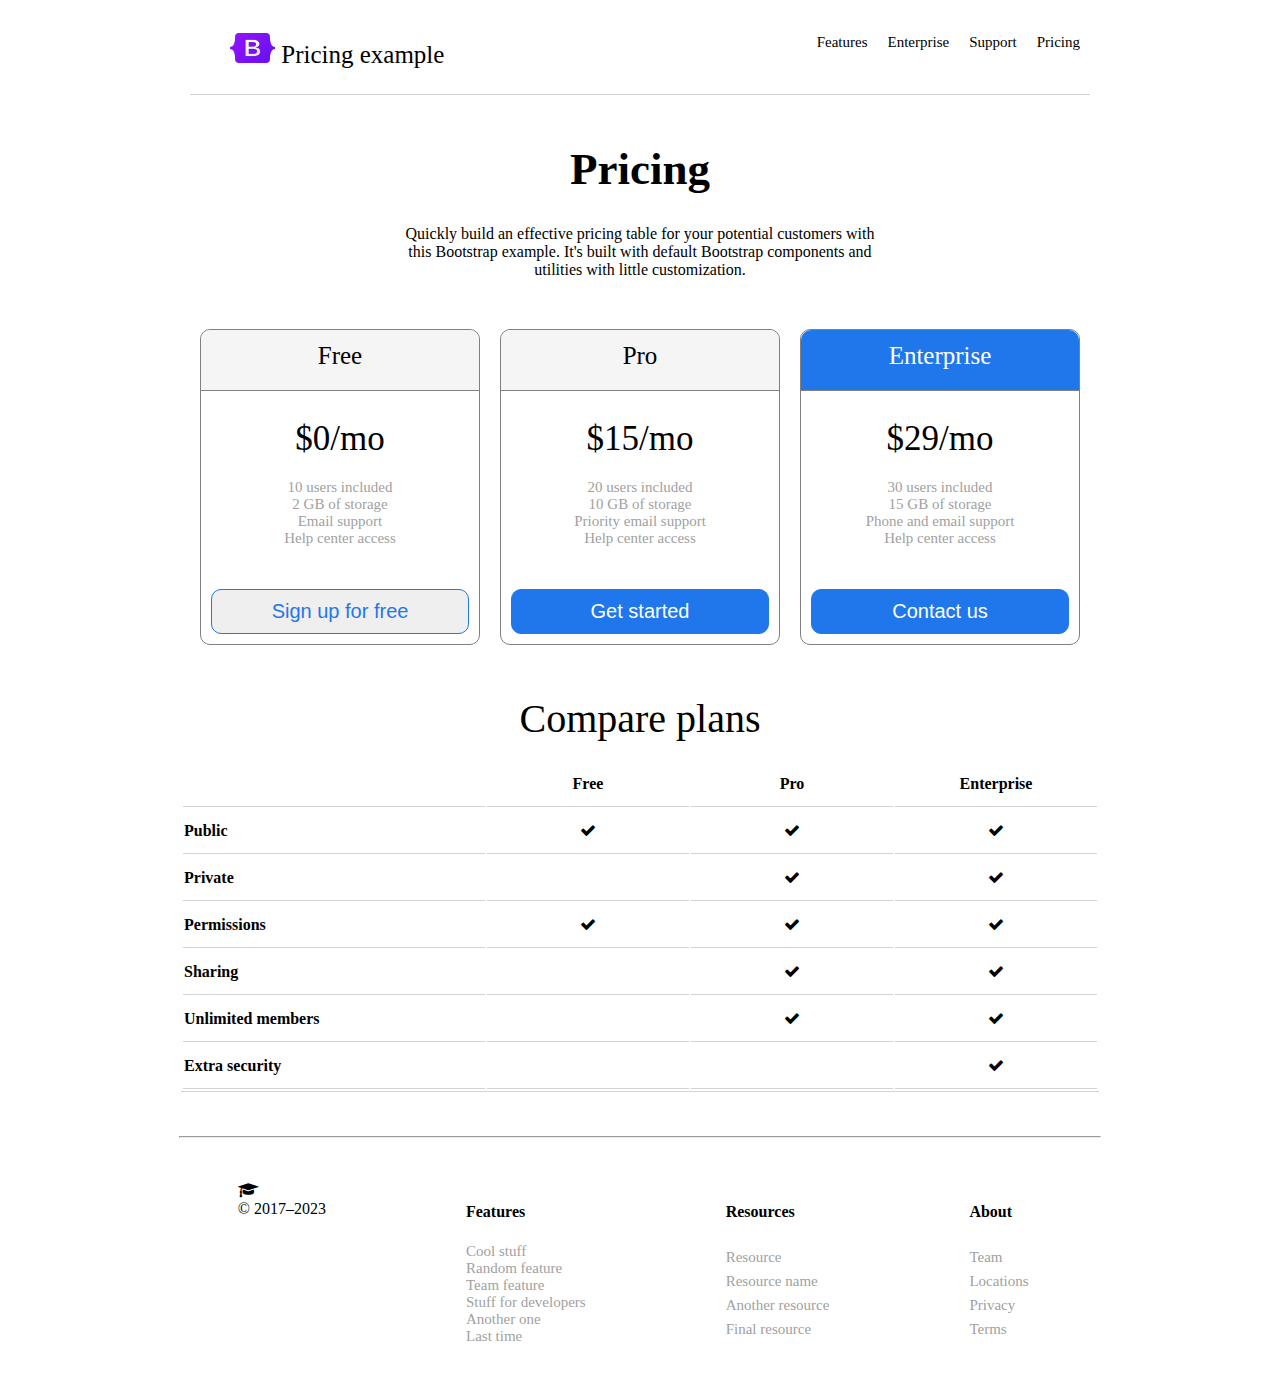
<file: docs/pricing.html>
<!DOCTYPE html>
<html lang="en">
<head>
    <meta charset="UTF-8">
    <meta name="viewport" content="width=device-width, initial-scale=1.0">
    <title>Document</title>
    <link rel="stylesheet" href="resources/css/pricing.css">
    <link rel="stylesheet" href="https://cdnjs.cloudflare.com/ajax/libs/font-awesome/4.7.0/css/font-awesome.min.css">
</head>
<body>
    <!-- top menu -->
    <nav>
        <div class="nav-a">
            <ul class="nav">
                <span><img src="./resources/images/image1.JPG" width="45" height="30"></span>
                <span><a href="./index.html">Pricing example</a></span>
            </ul>
            <ul class="nav-c">
                <li class="nav-d"><a href="./resources/images/image2.png">Features</a></li>
                <li class="nav-d"><a href="./pure_support.html">Enterprise</a></li>
                <li class="nav-d"><a href="./resources/images/image2.png">Support</a></li>
                <li class="nav-d"><a href="./resources/images/image2.png">Pricing</a></li>
            </ul>            
        </div>
    </nav>

    <!-- main -->
    <main>
        <!-- Pricing -->
        <br>
        <h1>Pricing</h1>
        <div>Quickly build an effective pricing table for your potential customers with</div>
        <div>this Bootstrap example. It's built with default Bootstrap components and</div>
        <div>utilities with little customization.</div>

        <div class="grid">
            <div class="grid-a">
                <div class="grid-b"> 
                    <div class="grid-c">
                        <div class="text-a">Free</div>
                    </div>
                    <div class="text-b">
                        <li class="text-big">$0/mo</li>
                        <li>10 users included</li>
                        <li>2 GB of storage</li>
                        <li>Email support</li>
                        <li>Help center access</li>
                    </div>
                    <button>Sign up for free</button>
                </div>
                <div class="grid-b">
                    <div class="grid-c">
                        <div class="text-a">Pro</div></div> 
                    <div class="text-b">
                        <li class="text-big">$15/mo</li>
                        <li>20 users included</li> 
                        <li>10 GB of storage</li> 
                        <li>Priority email support</li> 
                        <li>Help center access</li> 
                    </div>
                    <button class="blue">Get started</button>
                    </div>
                <div class="grid-b">
                    <div class="grid-ca">
                        <div class="text-ab">Enterprise</div></div> 
                    <div class="text-b">
                        <li class="text-big">$29/mo</li>
                        <li>30 users included</li>
                        <li>15 GB of storage</li>
                        <li>Phone and email support</li>
                        <li>Help center access</li>
                    </div>
                    <button class="blue">Contact us</button>
                    </div>
                </div>
            </div>
        </div>

        <!-- Compare plans -->
        <div class="text-c">Compare plans</div>
        <br>
        <table>
            <tbody>
                <tr>
                    <th class="tb-a" ></th>
                    <th class="tb-b">Free</th>
                    <th class="tb-c">Pro</th>
                    <th class="tb-d">Enterprise</th>
                </tr>
                <tr>
                    <th class="tb-a">Public</th>
                    <th class="tb-b"><div class="fa fa-check"></div></th>
                    <th class="tb-c"><div class="fa fa-check"></div></th>
                    <th class="tb-d"><div class="fa fa-check"></div></th>
                </tr>
                <tr>
                    <th class="tb-a">Private</th>
                    <th class="tb-b"></th>
                    <th class="tb-c"><div class="fa fa-check"></div></th>
                    <th class="tb-d"><div class="fa fa-check"></div></th>
                </tr>
                <tr>
                    <th class="tb-a">Permissions</th>
                    <th class="tb-b"><div class="fa fa-check"></div></th>
                    <th class="tb-c"><div class="fa fa-check"></div></th>
                    <th class="tb-d"><div class="fa fa-check"></div></th>
                </tr>
                <tr>
                    <th class="tb-a">Sharing</th>
                    <th class="tb-b"></th>
                    <th class="tb-c"><div class="fa fa-check"></div></th>
                    <th class="tb-d"><div class="fa fa-check"></div></th>
                </tr>
                <tr>
                    <th class="tb-a">Unlimited members</th>
                    <th class="tb-b"></th>
                    <th class="tb-c"><div class="fa fa-check"></div></th>
                    <th class="tb-d"><div class="fa fa-check"></div></th>
                </tr>
                <tr>
                    <th class="tb-a">Extra security</th>
                    <th class="tb-b"></th>
                    <th class="tb-c"></th>
                    <th class="tb-d"><div class="fa fa-check"></div></th>
                </tr>                
            </tbody>

        </table>
    <br>
    <br>
    </main>

    <hr>
    <br>
    <br>

    <!-- footer -->
    <footer>
        <div class="grid-1">
            <div>
                <span class="fa fa-graduation-cap"></span>
                <span class="grid-2">© 2017–2023</span>
            </div>
            
            <div class="grid-2">
                <h4>Features</h4>
                <li>Cool stuff</li>
                <li>Random feature</li>
                <li>Team feature</li>
                <li>Stuff for developers</li>
                <li>Another one</li>
                <li>Last time</li>
            </div>
        
            <div class="grid-2">
                <h4>Resources</h4>
                <li>Resource</li>
                <li>Resource name</li>
                <li>Another resource</li>
                <li>Final resource</li>
            </div>
            
            <div class="grid-2">
                <h4>About</h4>
                <li>Team</li>
                <li>Locations</li>
                <li>Privacy</li>
                <li>Terms</li>
            </div>
        </div>
        <br>
        <br>
        
    </footer>
    
</body>
</html>
</file>
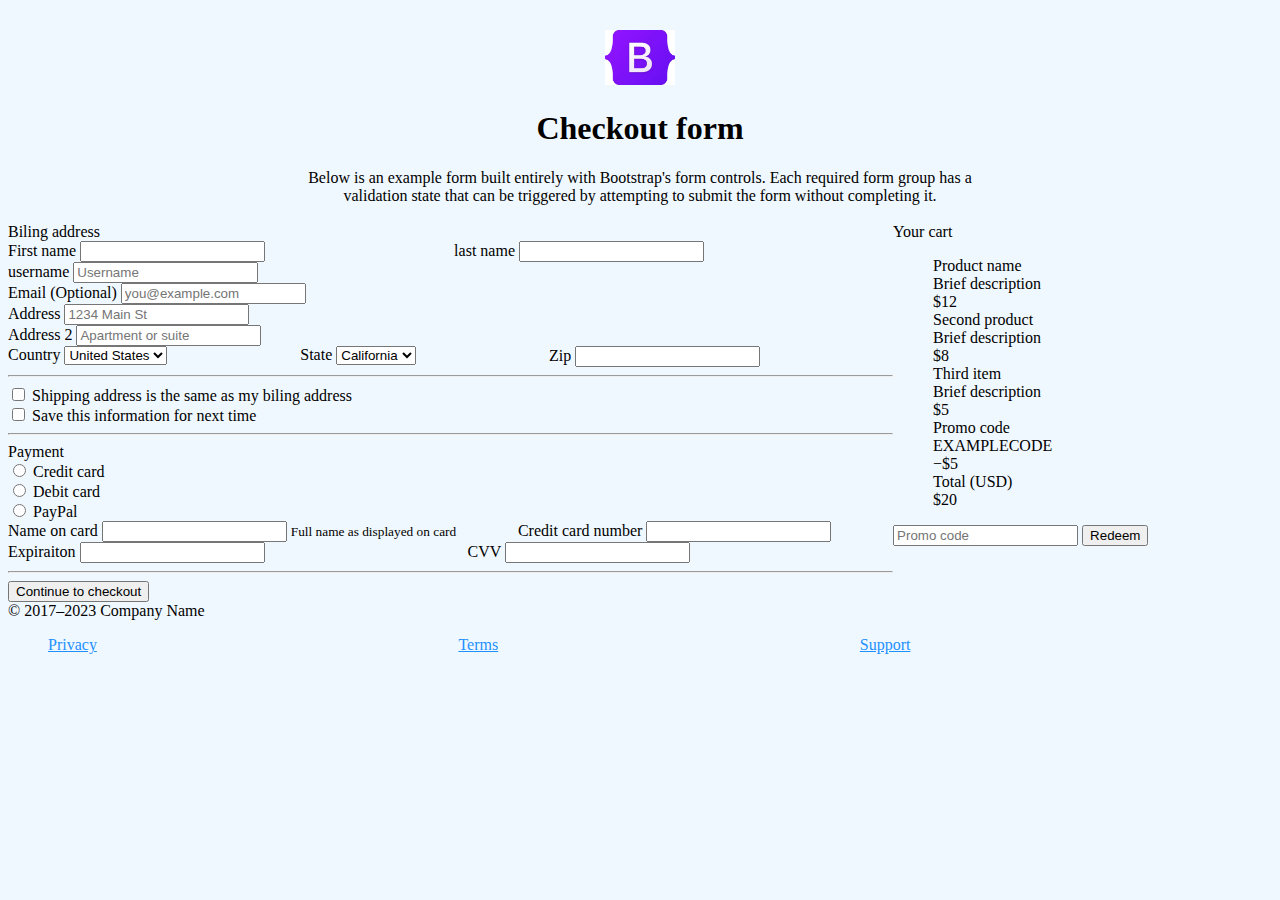
<file: docs/pure_support.html>
<!DOCTYPE html>
<html lang="en">
<head>
    <meta charset="UTF-8">
    <meta name="viewport" content="width=device-width, initial-scale=1.0">
    <title>Document</title>
    <link rel="stylesheet" href="resources/css/support.css">
</head>
<body>
    <div class="front">
        <img src="./resources/images/image1.JPG" width="70" height="55">
        <h1>Checkout form</h1>
        <div>Below is an example form built entirely with Bootstrap's form controls. Each required form group has a</div>
        <div>validation state that can be triggered by attempting to submit the form without completing it.</div>
    </div>
    <br>

    <!-- grid -->
    <div class="grid">
        <div class="grid-1">
            <div>Biling address</div>
            <form action="./index.html" method="get">
                <div>
                    <div class="grid-2">
                        <div>First name <input type="text" name="first name" id=""></div>
                        <div>last name <input type="text" name="last name" id=""></div>
                    </div>
                    <div>
                        username <input type="text" name="username" id="" placeholder="Username">
                    </div>
                    <div>
                        Email (Optional) <input type="text" name="Email" id="" placeholder="you@example.com">
                    </div>
                    <div>
                        Address <input type="text" name="Address" id="" placeholder="1234 Main St">
                    </div>
                    <div>
                        Address 2 <input type="text" name="Address2" id="" placeholder="Apartment or suite">
                    </div>
                    <div class="grid-3">
                        <div>Country
                        <select name="Country" id="Country">
                            <option value="None">Choose...</option>
                            <option value="United States" selected>United States</option>
                        </select></div>
                        <div>State
                        <select name="State" id="Country">
                            <option value="None">Choose...</option>
                            <option value="California" selected>California</option>
                        </select></div>
                        <div>Zip
                            <input type="text" name="Zip" id=""></div>
                    </div>
                    <hr>
                    <div>
                        <input type="checkbox" name="Shipping address" id="">
                    Shipping address is the same as my biling address</div>
                    <div>
                        <input type="checkbox" name="Save information" id="">
                    Save this information for next time</div>

                    <hr>

                    <div>Payment</div>
                    <div>
                        <div>
                            <input type="radio" name="radio" id="Credit">
                            <label for="Credit">Credit card</label>
                        </div>
                        <div>
                            <input type="radio" name="radio" id="Debit">
                            <label for="Debit">Debit card</label>
                        </div>
                        <div>
                            <input type="radio" name="radio" id="PayPal">
                            <label for="PayPal">PayPal</label>
                        </div>
                    </div>

                    <div class="grid-4">
                        <div>
                            Name on card <input type="text" name="Nameoncard" id="">
                            <small>Full name as displayed on card</small>
                        </div>
                        <div>
                            Credit card number <input type="text" name="Creditcard" id="">
                        </div>
                    </div>
                    <div class="grid-5">
                        <div>
                            Expiraiton <input type="text" name="Expiraiton" id="">
                        </div>
                        <div>
                            CVV <input type="text" name="CVV" id="">
                        </div>
                    </div>


                    <hr>
                    <button>Continue to checkout</button>
                </div>
            </form>
        </div>
        <div class="grid-11">
            <div>Your cart</div>
            <ul class="list-1">
                <li>
                    <div>
                        <div>Product name</div>
                        <div>Brief description</div>
                    </div>
                    <span>$12</span>
                </li>
                <li>
                    <div>
                        <div>Second product</div>
                        <div>Brief description</div>
                    </div>
                    <span>$8</span>
                </li>
                <li>
                    <div>
                        <div>Third item</div>
                        <div>Brief description</div>
                    </div>
                    <span>$5</span>
                </li>
                <li>
                    <div>
                        <div>Promo code</div>
                        <div>EXAMPLECODE</div>
                    </div>
                    <span>−$5</span>
                </li>
                <li>
                    <div>
                        <div>Total (USD)</div>
                    </div>
                    <span>$20</span>
                </li>
            </ul>
            <form action="./index.html" method="get">
                <div>
                    <input type="text" name="Promocode" id="Promocode" placeholder="Promo code">
                    <button type="submit">Redeem</button>
                </div>

            </form>

        </div>
    </div>
    

    <!-- footer -->
    <footer>
        <div>© 2017–2023 Company Name</div>
        <ul class="list">
            <li><a href="">Privacy</a></li>
            <li><a href="">Terms</a></li>
            <li><a href="">Support</a></li>
        </ul>
    </footer>
</body>
</html>
</file>
<file: docs/resources/css/pricing.css>
/* top menu */
.nav-c {
    list-style: none;
    display: grid;
    grid-template-columns: auto auto auto auto;
}
nav {
    display: grid;
    grid-template-columns: 900px;
    justify-content: center;
}
.nav-a {
    display: grid;
    grid-template-columns: auto auto;
    border-bottom: 1px solid lightgray;
}

a {
    text-decoration: none;
    color: black;
}
.nav {
    grid-template-columns: auto auto;
    justify-content: start;
    font-size: 25px;
}
.nav-c {
    grid-template-columns: auto auto auto auto;
    justify-content: end;
}
.nav-d {
    padding: 10px;
}


/* main */
main {
    text-align: center;
}
h1 {
    font-size: 45px;
}
.grid {
    display:grid;
    grid-template-columns: auto;
    justify-content: center;
}
.grid-a {
    display: grid;
    grid-template-columns: 300px 300px 300px;
    padding: 20px;
    margin: 20px;
    text-align: center;
    list-style: none;
    justify-content: center;
    
}
.grid-b {
    display: grid;
    border: 1px solid gray;
    margin: 10px;
    border-radius: 10px;
}
.grid-c, .grid-ca {
    display: grid;
    border-bottom: 1px solid gray;
    background-color: rgb(245, 245, 245);
    border-radius: 10px 10px 0px 0px;
    height: 60px;
}
.grid-ca {
    background-color: rgb(31, 119, 235);
    color: white;
}
.text-a {
    margin-top: 12px;
    font-size: 25px;
}
.text-ab {
    margin-top: 12px;
    font-size: 25px;
}
.text-b {
    margin-top: 10%;
    height: 160px;
}
button {
    display: grid;
    border: 1px solid rgb(31, 119, 235);
    color: rgb(31, 119, 235);
    margin: 10px;
    padding-top: 10px;
    height: 45px;
    border-radius: 10px;
    font-size: 20px;
}
.blue {
    color: white;
    background-color: rgb(31, 119, 235);
}
li {
    text-decoration: none;
    font-size: 15px;
}
.text-big {
    font-size: 35px;
    margin-bottom: 20px;
    color: black;
}

/* tabel  */
table {
    display: grid;
    justify-content: center;
}
.text-c {
    font-size: 40px;
}
tbody, tr, th {
    border-bottom: 1px solid lightgray;
}
tr {
    height: 45px;
}
.tb-a {
    width: 300px;
    text-align:left;
}
.tb-b {
    width: 200px;
}
.tb-c {
    width: 200px;
}
.tb-d {
    width: 200px;
}
hr {
    width: 920px;
}

/* footer */
.grid-1 {
    display: grid;
    list-style: none;
    grid-template-columns: auto auto auto auto;
    margin-left: 10%;
    justify-content: center;
    
}
.grid-2 {
    display: grid;
    padding-right: 140px;

}

button:hover {
    background-color: rgb(23, 91, 180);
}

li {
    color: rgb(161, 159, 159);
}
</file>
<file: docs/resources/css/support.css>
body {
    background-color: aliceblue;
}
.front {
    margin-top: 30px;
    text-align: center;

}

.grid {
    display: grid;
    grid-template-columns: auto auto;
}

.grid-2 {
    display: grid;
    grid-template-columns: auto auto;
}
.grid-3 {
    display: grid;
    grid-template-columns: auto auto auto;
}
.grid-4 {
    display: grid;
    grid-template-columns: auto auto;
}
.grid-5 {
    display: grid;
    grid-template-columns: auto auto;
}

.grid-11 {
    justify-content: end;
    
}

.list {
    display: grid;
    grid-template-columns: auto auto auto;
    list-style: none;
}
.list-1 {
    list-style: none;
}
a {
    color: dodgerblue;
}
</file>
